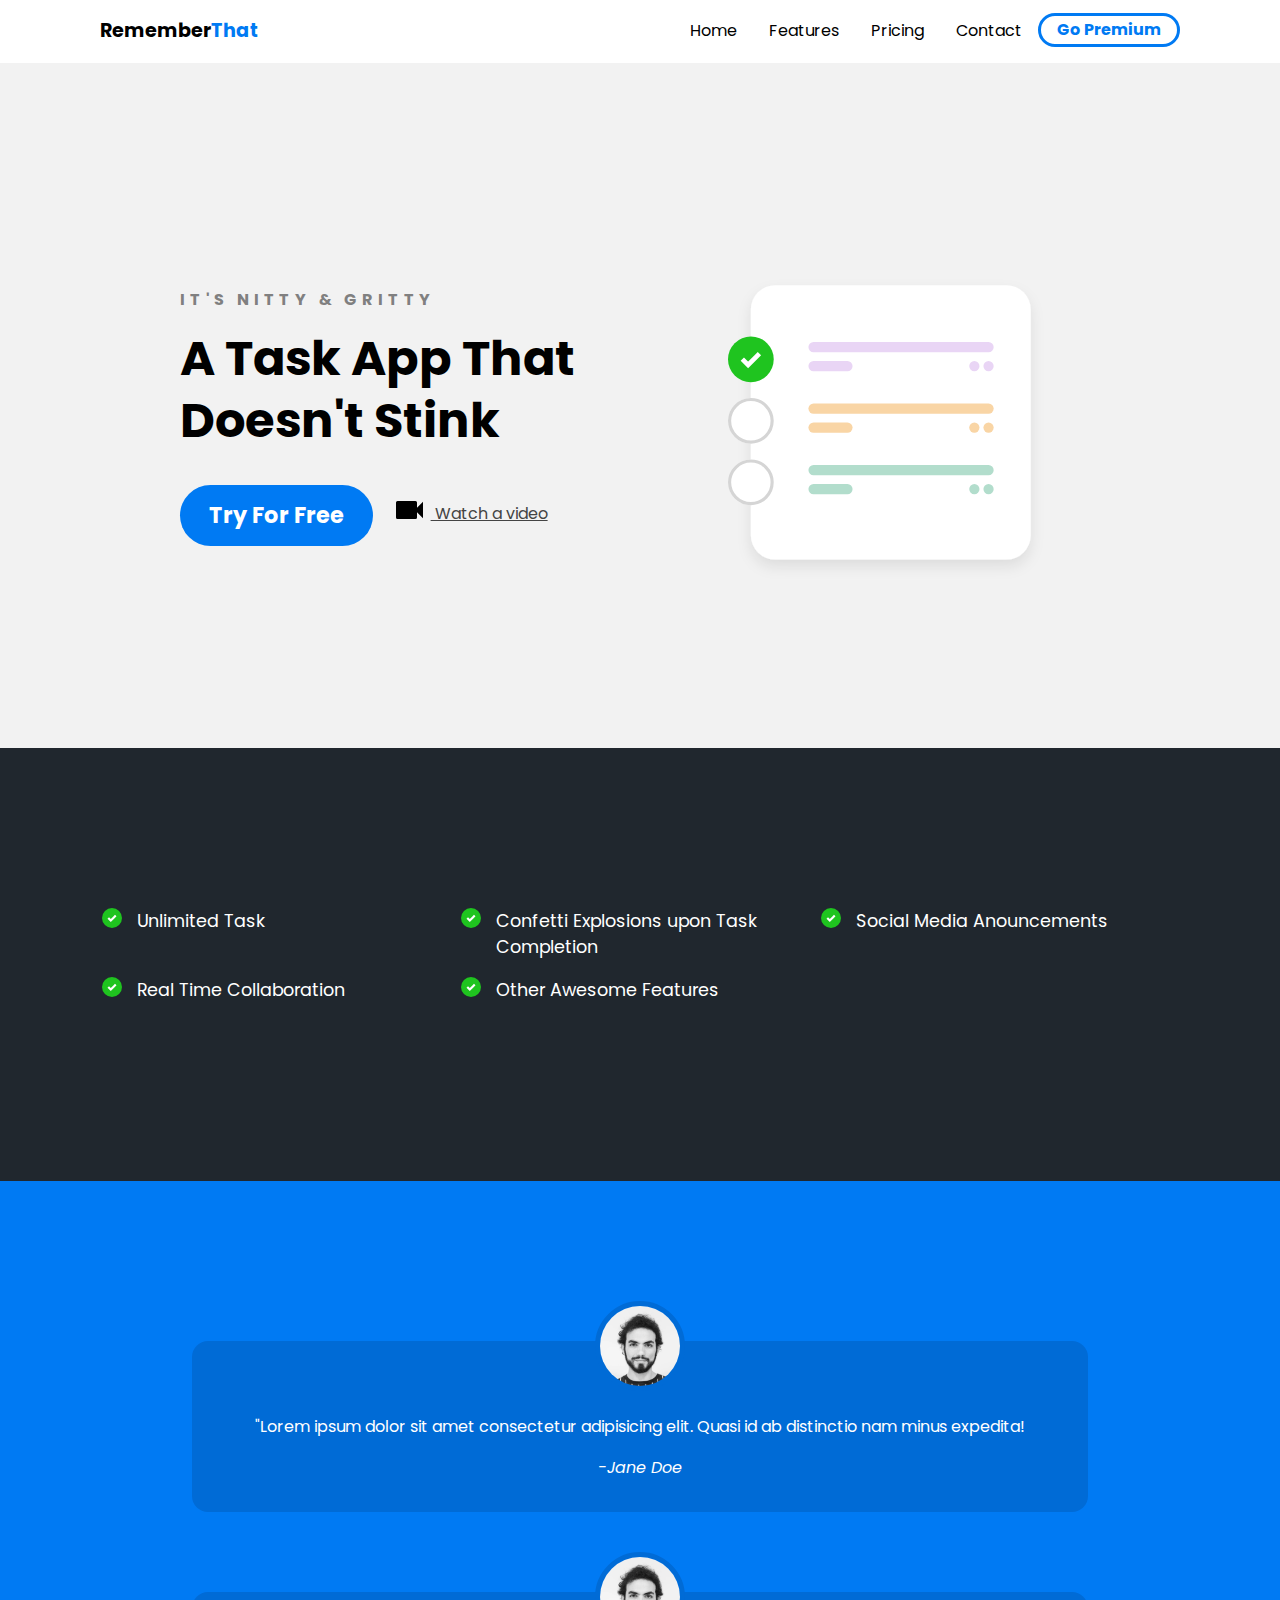
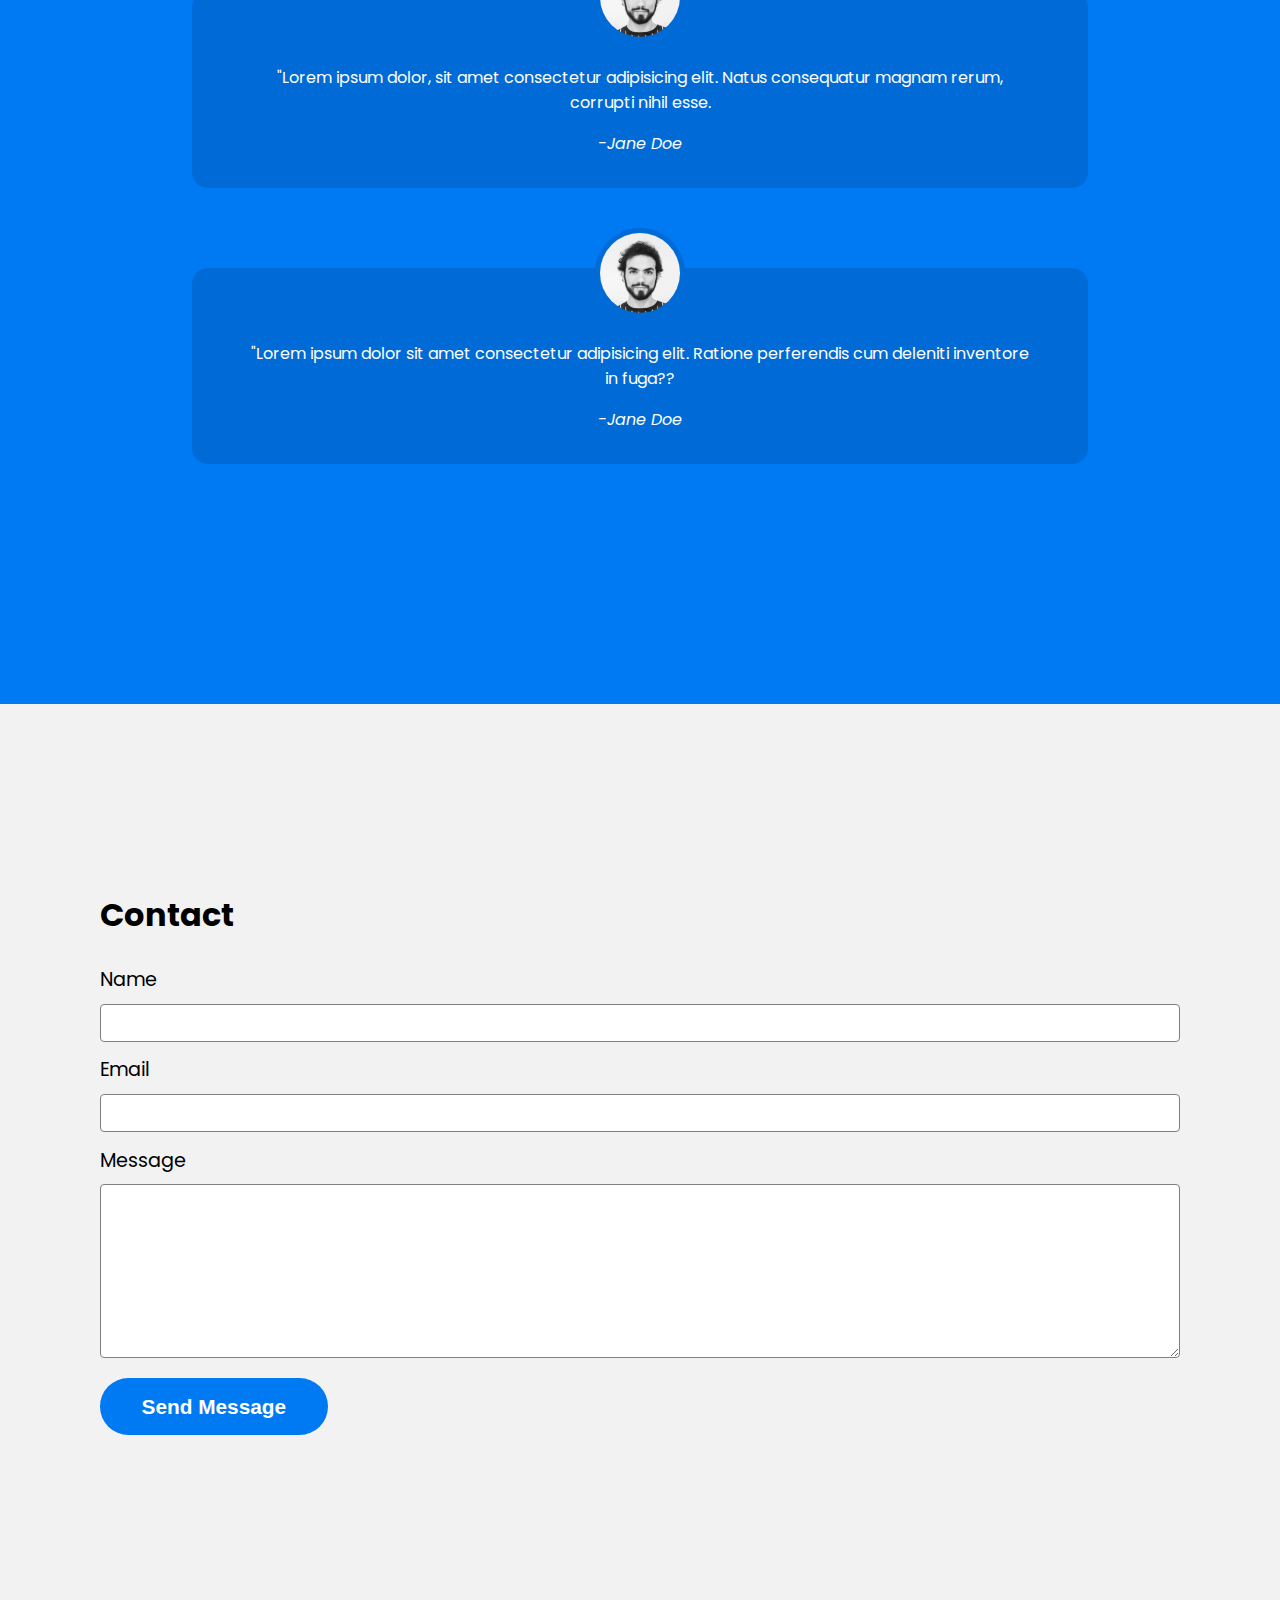
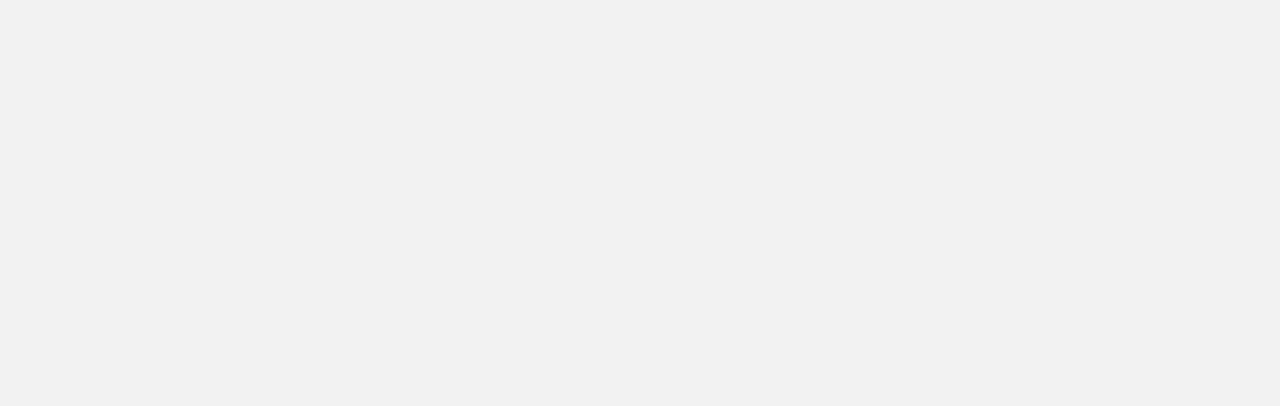
<file: crash-course/index.html>
<!DOCTYPE html>
<html lang="en">
<head>
    <meta charset="UTF-8">
    <meta http-equiv="X-UA-Compatible" content="IE=edge">
    <meta name="viewport" content="width=device-width, initial-scale=1.0">
    <title>Crash Course</title>
    <link rel="stylesheet" href="css/main.css">
</head>
<body>
    <div class="navbar">
        <div class="container">
            <a class="logo" href="#">Remember<span>That</span></a>
            
            <img id="mobile-cta" class="mobile-menu" src="images/menu.svg" alt="Open Navigation">

            <nav>
                <img id="mobile-exit" class="mobile-menu-exit" src="images/exit.svg" alt="Close Navigation">
                <ul class="primary-nav">
                    <li class="current"><a href="#">Home</a></li>
                    <li><a href="#">Features</a></li>
                    <li><a href="#">Pricing</a></li>
                </ul>

                <ul class="secondary-nav">
                    <li><a href="#">Contact</a></li>
                    <li class="go-premium-cta"><a href="#">Go Premium</a></li>
                </ul>

            </nav>
        </div>
    </div>

    
    <section class="hero">
        <div class="container">
            <div class="left-col">
                <p class="subhead">It's Nitty &amp; Gritty</p>
                <h1>A Task App That Doesn't Stink</h1>

                <div class="hero-cta">
                    <a href="#" class="primary-cta">Try For Free</a>
                    <a href="#" class="watch-video-cta">
                        <img src="images/watch.svg" alt="Watch a video"> Watch a video
                    </a>
                </div>
            </div>
            <img src="images/illustration.svg" class="hero-image" alt="illustration">
        </div>
    </section>
    
    <section class="features-section">
        <div class="container">
            <ul class="features-list">
                <li>Unlimited Task</li>
                <li>Confetti Explosions upon Task Completion</li>
                <li>Social Media Anouncements</li>
                <li>Real Time Collaboration</li>
                <li>Other Awesome Features</li>
            </ul>

            <img src="images/holding-phone.jpg" alt="Man holding a phone">
        </div>
    </section>

    <section class="testimonials-section">
        <div class="container">
            <ul>
                <li>
                    <img src="images/person.jpg" alt="Person">
                    <blockquote>"Lorem ipsum dolor sit amet consectetur adipisicing elit. Quasi id ab distinctio nam minus expedita!</blockquote>
                    <cite>-Jane Doe</cite>
                </li>
                <li>
                    <img src="images/person.jpg" alt="Person">
                    <blockquote>"Lorem ipsum dolor, sit amet consectetur adipisicing elit. Natus consequatur magnam rerum, corrupti nihil esse.</blockquote>
                    <cite>-Jane Doe</cite>
                </li>
                <li>
                    <img src="images/person.jpg" alt="Person">
                    <blockquote>"Lorem ipsum dolor sit amet consectetur adipisicing elit. Ratione perferendis cum deleniti inventore in fuga??</blockquote>
                    <cite>-Jane Doe</cite>
                </li>
            </ul>
        </div>
    </section>


    <section class="contact-section">
        <div class="container">
            <div class="contact-left">
                <h2>Contact</h2>

                <form action="">
                    <label for="name">Name</label>
                    <input type="text" id="name" name="name">

                    <label for="email">Email</label>
                    <input type="email" id="email" name="email">

                    <label for="message">Message</label>
                    <textarea name="message" id="message" cols="30" rows="10"></textarea>

                    <input type="submit" class="send-message-cta" value="Send Message">

                </form>
            </div>

            <div class="contact-right">
                <iframe src="https://www.google.com/maps/embed?pb=!1m18!1m12!1m3!1d3251.4705069588886!2d149.0844405379277!3d-35.418372978556675!2m3!1f0!2f0!3f0!3m2!1i1024!2i768!4f13.1!3m3!1m2!1s0x6b17caa13079fc2f%3A0xc54c8b9471ed6305!2s28%20Ashcroft%20Cres%2C%20Monash%20ACT%202904!5e0!3m2!1sen!2sau!4v1631371493490!5m2!1sen!2sau" width="600" height="450" style="border:0;" allowfullscreen="" loading="lazy"></iframe>
            </div>
        </div>
    </section>

    <script src="app.js"></script>

</body>
</html>
</file>
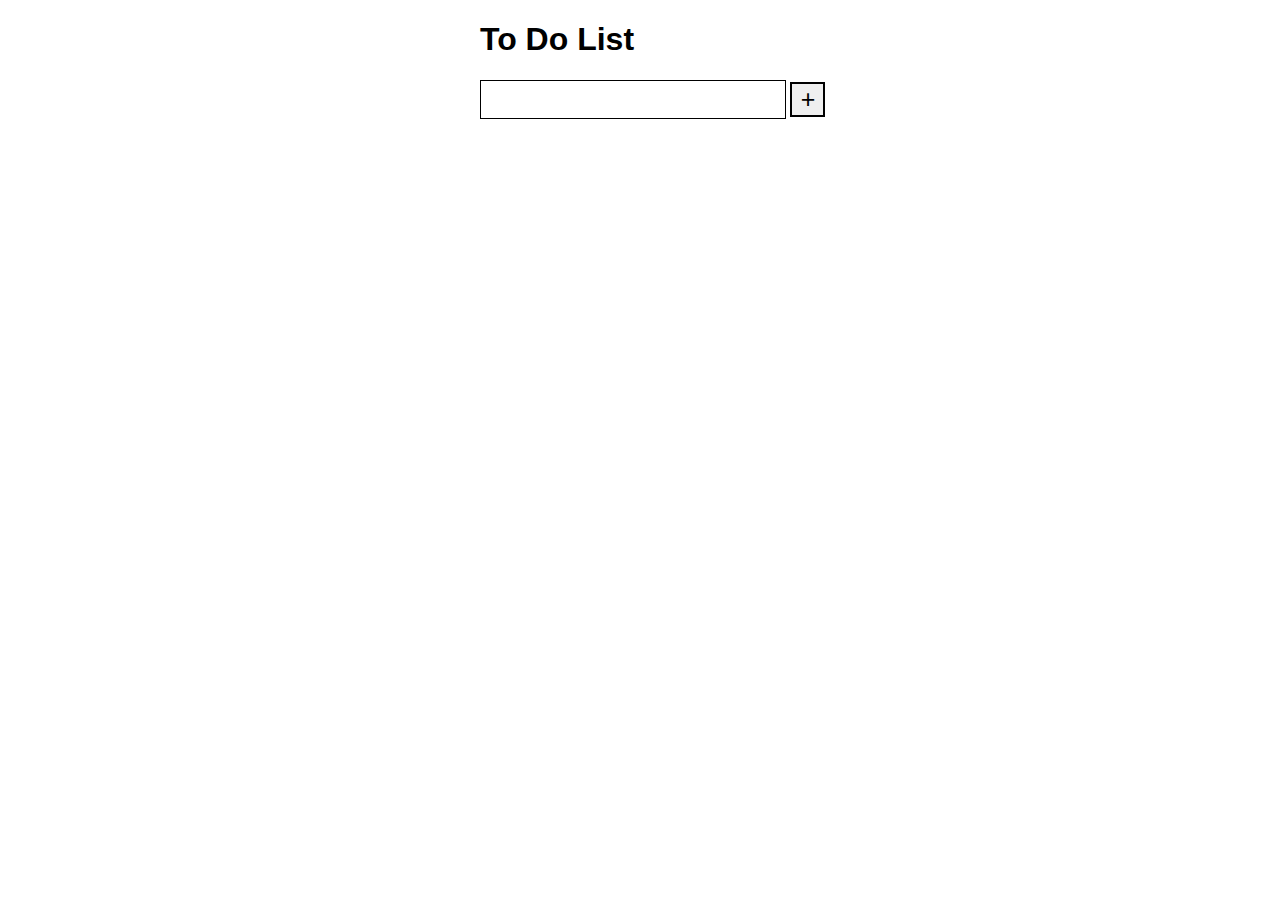
<file: todolist/index.html>
<!DOCTYPE html>
<html lang="en">
<head>
    <meta charset="UTF-8">
    <meta http-equiv="X-UA-Compatible" content="IE=edge">
    <meta name="viewport" content="width=device-width, initial-scale=1.0">
    <title>To Do List</title>
    <link rel="stylesheet" href="style.css">
</head>
<body>
    <h1>To Do List</h1>
    <div class="container">
        <input id="inputField" type="text"> <button id="addToDo">+</button> 
        <div class="to-dos" id="toDoContainer">

        </div>
    </div>
    

    <script src="app.js" > </script>
</body>
</html>
</file>
<file: crash-course/css/main.css>
@import url("https://fonts.googleapis.com/css2?family=Poppins:wght@400;700&display=swap");
:root {
  --primary-color: #007af3
;
}

body {
  background: #f2f2f2;
  margin: 0;
  font-family: 'Poppins';
}

.navbar {
  background: white;
  padding: 1em;
}

.navbar .logo {
  text-decoration: none;
  font-weight: bold;
  color: black;
  font-size: 1.2em;
}

.navbar span {
  color: var(--primary-color);
}

.navbar nav {
  display: none;
}

.navbar .container {
  display: -webkit-box;
  display: -ms-flexbox;
  display: flex;
  place-content: space-between;
}

.navbar .mobile-menu {
  cursor: pointer;
}

a {
  color: #444;
}

ul {
  list-style-type: none;
  margin: 0;
  padding: 0;
}

section {
  padding: 5em 2em;
}

.hero {
  text-align: center;
}

.left-col .subhead {
  text-transform: uppercase;
  font-weight: bold;
  color: gray;
  letter-spacing: 0.3em;
}

.left-col h1 {
  font-size: 2.5em;
  line-height: 1.3em;
  margin-top: .2em;
}

.left-col .primary-cta {
  background: var(--primary-color);
  color: white;
  text-decoration: none;
  padding: .6em 1.3em;
  font-size: 1.4em;
  border-radius: 5em;
  font-weight: bold;
  display: inline-block;
}

.left-col .watch-video-cta {
  display: block;
  margin-top: 1em;
}

.left-col .watch-video-cta img {
  margin-right: .5em;
}

.hero-image {
  width: 70%;
  margin-top: 3em;
}

section.features-section {
  background: #20272e;
  color: white;
}

ul.features-list {
  margin: 0;
  padding-left: .1em;
  display: -ms-grid;
  display: grid;
  -ms-grid-columns: (minmax(19rem, 1fr))[auto-fit];
      grid-template-columns: repeat(auto-fit, minmax(19rem, 1fr));
}

ul.features-list li {
  font-size: 1.1em;
  margin-bottom: 1em;
  margin-left: 2em;
  position: relative;
}

ul.features-list li:before {
  content: '';
  left: -2em;
  position: absolute;
  width: 20px;
  height: 20px;
  background-image: url("../images/bullet.svg");
  background-size: contain;
  margin-right: .5em;
}

.features-section img {
  display: none;
}

.testimonials-section {
  background: var(--primary-color);
  color: white;
}

.testimonials-section li {
  background: #006bd6;
  text-align: center;
  padding: 2em 1em;
  width: 80%;
  margin: 0 auto 5em auto;
  border-radius: 1em;
}

.testimonials-section li img {
  width: 5em;
  height: 5em;
  border: 5px solid #006bd6;
  border-radius: 50%;
  margin-top: -4.5em;
}

h2 {
  font-size: 2em;
}

label {
  display: block;
  font-size: 1.2em;
  margin-bottom: .5em;
}

input, textarea {
  width: 100%;
  padding: .8em;
  margin-bottom: 1em;
  border-radius: .3em;
  border: 1px solid gray;
  -webkit-box-sizing: border-box;
          box-sizing: border-box;
}

input[type="Submit"] {
  background-color: var(--primary-color);
  color: white;
  font-weight: bold;
  font-size: 1.3em;
  border: none;
  margin-bottom: 5em;
  border-radius: 5em;
  padding: .8em 2em;
  width: unset;
  cursor: pointer;
}

iframe {
  width: 100%;
  height: 300px;
}

nav.menu-btn {
  display: block;
}

nav {
  position: fixed;
  z-index: 999;
  width: 66%;
  right: 0;
  background: #20272e;
  height: 100vh;
  padding: 1em;
}

nav ul.primary-nav {
  margin-top: 5em;
}

nav li a {
  color: white;
  text-decoration: none;
  display: block;
  padding: .5em;
  font-size: 1.3em;
  text-align: right;
}

nav li a:hover {
  font-weight: bold;
}

.mobile-menu-exit {
  float: right;
  margin: .5em;
  cursor: pointer;
}

@media only screen and (min-width: 768px) {
  .mobile-menu, .mobile-menu-exit {
    display: none;
  }
  .navbar .container {
    display: -ms-grid;
    display: grid;
    -ms-grid-columns: 180px auto;
        grid-template-columns: 180px auto;
  }
  .navbar nav {
    display: -webkit-box;
    display: -ms-flexbox;
    display: flex;
    -webkit-box-pack: justify;
        -ms-flex-pack: justify;
            justify-content: space-between;
    background: none;
    position: unset;
    height: auto;
    width: 100%;
    padding: 0;
  }
  .navbar nav ul {
    display: -webkit-box;
    display: -ms-flexbox;
    display: flex;
  }
  .navbar nav a {
    color: black;
    font-size: 1em;
    padding: .1em 1em;
  }
  .navbar nav ul.primary-nav {
    margin: 0;
  }
  .navbar nav li .current a {
    font-weight: bold;
  }
  .navbar nav li.go-premium-cta a {
    color: var(--primary-color);
    border: 3px solid var(--primary-color);
    font-weight: bold;
    border-radius: 5em;
    margin-top: -.2em;
  }
  .navbar nav li.go-premium-cta a:hover {
    background: var(--primary-color);
    color: white;
  }
}

@media only screen and (min-width: 1080px) {
  .container {
    width: 1080px;
    margin: 0 auto;
  }
  section {
    padding: 10em 4em;
  }
  .hero .container {
    display: -webkit-box;
    display: -ms-flexbox;
    display: flex;
    -webkit-box-pack: justify;
        -ms-flex-pack: justify;
            justify-content: space-between;
    text-align: left;
  }
  .hero .container .left-col {
    margin: 3em 3em 0 5em;
  }
  .hero .container .left-col h1 {
    font-size: 3em;
    width: 90%;
  }
  .hero .container .hero-image {
    width: 30%;
    margin-right: 8em;
  }
  .hero .container .hero-cta {
    display: -webkit-box;
    display: -ms-flexbox;
    display: flex;
  }
  .hero .container .primary-cta {
    margin-right: 1em;
  }
  .hero .container ul.features-list {
    display: block;
    margin-left: 5em;
  }
  .hero .container ul.features-list li {
    font-size: 1.4em;
  }
  .hero .container ul.features-list li::before {
    width: 50px;
    height: 50px;
  }
  .hero .container .features-section {
    position: relative;
  }
  .hero .container .features-section img {
    display: block;
    position: absolute;
    margin: auto;
    right: 0;
    width: 350px;
    bottom: -2em;
  }
  .hero .container .testimonials-section ul {
    display: -webkit-box;
    display: -ms-flexbox;
    display: flex;
  }
  .hero .container .testimonials-section ul li {
    margin: 0 1em;
  }
  .hero .container .contact-section {
    position: relative;
  }
  .hero .container .contact-section .container {
    display: -webkit-box;
    display: -ms-flexbox;
    display: flex;
  }
  .hero .container .contact-right {
    position: absolute;
    right: 0;
    top: 0;
    width: 45%;
    height: 100%;
  }
  .hero .container iframe {
    height: 100%;
  }
}
/*# sourceMappingURL=main.css.map */
</file>
<file: todolist/style.css>
html, body {
    width: 50%;
    margin: 0 auto;
    font-family: Arial, Helvetica, sans-serif;
}

.container {
    width: 360px;
}

#inputField {
    width: 300px;
    height:  35px;
    border: 1px solid black;
    outline: none;
    font-size: 25px;
    vertical-align: middle;
}

#addToDo {
    height: 35px;
    width: 35px;
    border: 2px solid black;
    outline: none;
    font-size: 25px;
    vertical-align: middle;
}

.to-dos {
    margin-top: 10px;
}

.paragraph-styling {
    margin: 0;
    cursor: pointer;
    font-size: 20px;
}
</file>
